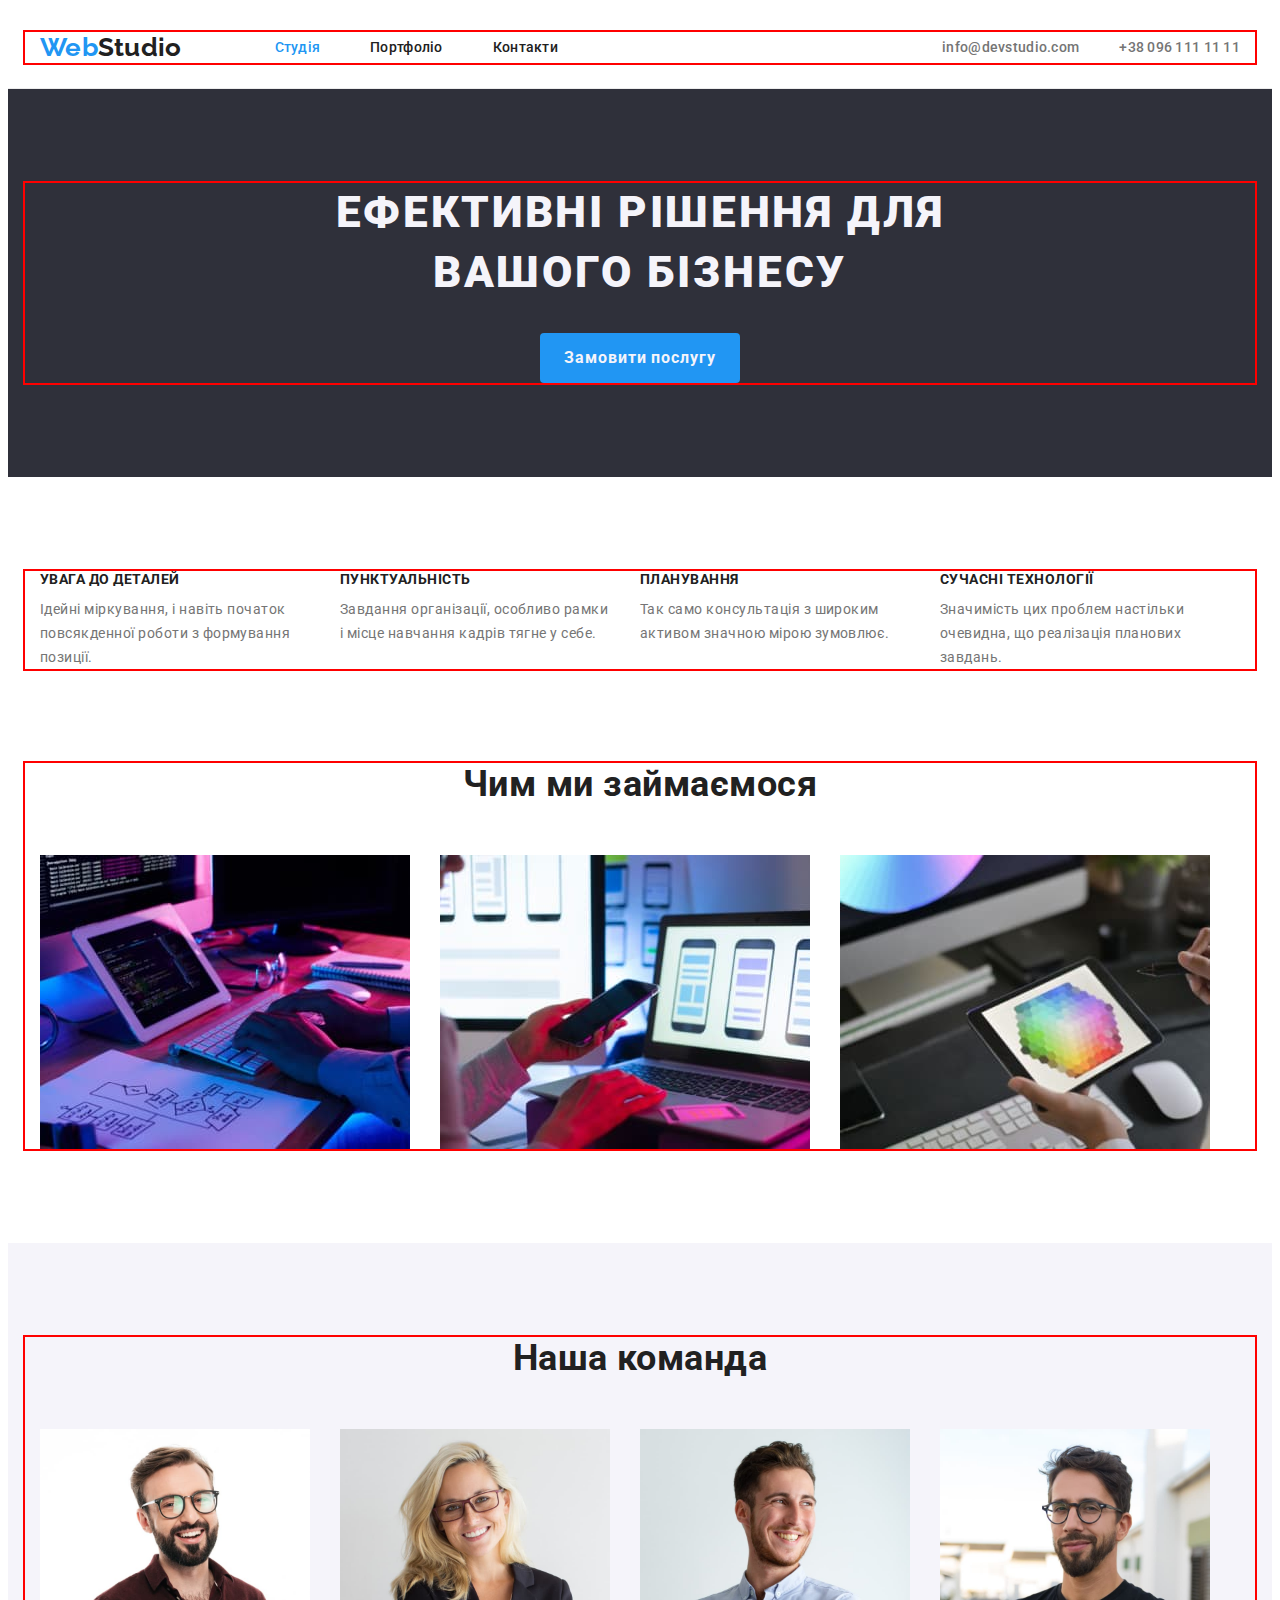
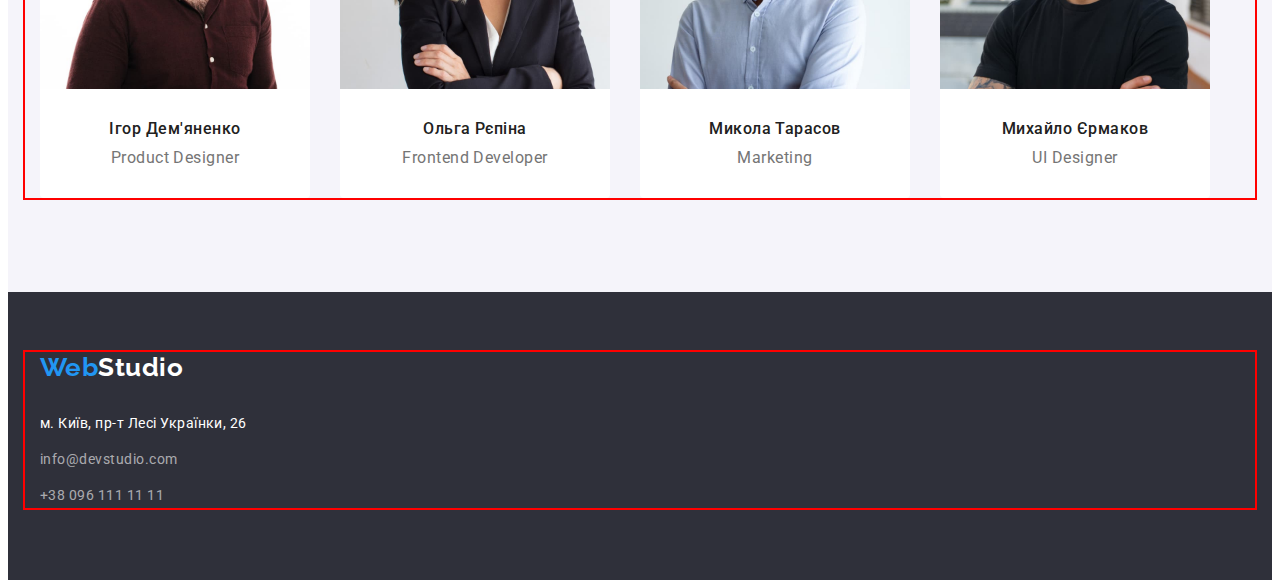
<file: index.html>
<!DOCTYPE html>
<html lang="uk">
<head>
    <meta charset="UTF-8">
    <meta http-equiv="X-UA-Compatible" content="IE=edge">
    <meta name="viewport" content="width=device-width, initial-scale=1.0">
    <link rel="preconnect" href="https://fonts.googleapis.com"> 
    <link rel="preconnect" href="https://fonts.gstatic.com" crossorigin> 
    <link href="https://fonts.googleapis.com/css2?family=Raleway:wght@700&family=Roboto:wght@400;500;700;900&display=swap" rel="stylesheet">
    <link rel="stylesheet" href="https://cdnjs.cloudflare.com/ajax/libs/modern-normalize/1.1.0/modern-normalize.min.css" integrity="sha512-wpPYUAdjBVSE4KJnH1VR1HeZfpl1ub8YT/NKx4PuQ5NmX2tKuGu6U/JRp5y+Y8XG2tV+wKQpNHVUX03MfMFn9Q==" crossorigin="anonymous" referrerpolicy="no-referrer" />
    <link rel="stylesheet" href="./css/styles.css">
    <title>Студія</title>
</head>
<body>
    <header class = "heder">
        <div class = "container heder-container">
        <a class = "logo-link" href="/index.html">Web<span class="logo-header">Studio</span></a>
<nav class = "navigation">
    <ul class = "list heder-nav">
        <li class="nav-linc"><a class ="heder-nav-linc current" href ="">Студія</a></li>
        <li class="nav-linc"><a class ="heder-nav-linc" href ="./portfolio.html">Портфоліо</a></li>
        <li class="nav-linc"><a class ="heder-nav-linc" href ="">Контакти</a></li>
    </ul>
</nav>     
        <a class ="heder-nav-contact" href ="mailto:info@devstudio.com">info@devstudio.com</a>
        <a class ="heder-nav-contact" href ="tel:+380961111111">+38 096 111 11 11</a>
        </div>
    </header>
    <main>
<section class="section main-color-blok">
            <div class="container">
            <h1 class="main-text">EФЕКТИВНІ РІШЕННЯ ДЛЯ<br>ВАШОГО БІЗНЕСУ</h1>
            <button class = "main-btn" type="button">Замовити послугу</button>
            </div>
</section>
<section class="section benefits">
    <div class="container">
        <h2 class="hide">Наші переваги</h2>
    <ul class = "list benefits-list">
        <li class="benefits-items">
            <h3 class="main-benefits">УВАГА ДО ДЕТАЛЕЙ</h3>
            <p class="main-benefits-description">Ідейні міркування, і навіть початок повсякденної роботи з формування позиції.</p>
        </li>
        <li class="benefits-items">
            <h3 class="main-benefits">ПУНКТУАЛЬНІСТЬ</h3>
            <p class="main-benefits-description">Завдання організації, особливо рамки і місце навчання кадрів тягне у себе.</p>
        </li>
        <li class="benefits-items">
            <h3 class="main-benefits">ПЛАНУВАННЯ</h3>
            <p class="main-benefits-description">Так само консультація з широким активом значною мірою зумовлює.</p>
        </li>
        <li class="benefits-items">
            <h3 class="main-benefits">СУЧАСНІ ТЕХНОЛОГІЇ</h3>
            <p class="main-benefits-description">Значимість цих проблем настільки очевидна, що реалізація планових завдань.</p>
        </li>
    </ul>
</section>
<section class="main">
    <div class="container">
        <h2 class="main-titles">Чим ми займаємося</h2>
    <ul class = "list main-title-list">
            <li class="main-list-img">
                <img src="images/pic1.jpg" alt="Напісання сайту" width="370">
            </li>
            <li class="main-list-img"> 
                <img src="images/pic2.jpg" alt="Адаптація" width="370">
            </li>
            <li class="main-list-img">
                <img src="images/pic3.jpg" alt="Послуги дізайнера" width="370">
            </li>
    </ul>
    </div>
</section>
        <section class="section team">
        <div class="container">
        <h2 class="main-titles">Наша команда</h2>
        <ul class = "list team-list">
             <li class="team-img-dskpn">
                <img src="images/demyanenko.jpg" alt="Дізайнер розробник" width="270">
            <div class="team-img-bbox">
                <h3 class="team-name">Ігор Дем'яненко</h3>
                <p class ="time-profession" lang="en">Product Designer</p>
        </div>
            </li>
             <li class="team-img-dskpn">
                <img src="images/repina.jpg" alt="Фронтенд розробник" width="270">
        <div class="team-img-bbox">
                <h3 class="team-name">Ольга Рєпіна</h3>
                <p class ="time-profession" lang="en">Frontend Developer</p>
        </div>
            </li>
             <li class="team-img-dskpn">
                <img src="images/tarasov.jpg" alt="Маркетолог" width="270">
            <div class="team-img-bbox"> 
                <h3 class="team-name">Микола Тарасов</h3>
                <p class ="time-profession" lang="en">Marketing</p>
            </div>   
            </li>
             <li>
                <img src="images/ermakov.jpg" alt="Дізайнер з графіки" width="270">
            <div class="team-img-bbox">   
                <h3 class="team-name">Михайло Єрмаков</h3>
                <p class ="time-profession" lang="en">UI Designer</p>
            </div>
            </li>
        </ul>
    </div>
    </section>
</main>
<footer class="footer">
<div class="container">
    <a class="logo-link" href="/index.html">Web<span class="logo-footer">Studio</span></a>
<ul class="list footer-list">
    <li class="footer-adress"> м. Київ, пр-т Лесі Українки, 26</li>
    <li class="footer-adress"><a class ="footer-contact" href="">info@devstudio.com</a></li>
    <li class="footer-adress"><a class ="footer-contact" href="">+38 096 111 11 11</a></li>
</ul>
</div>
</footer>
</body>
</html>
</file>
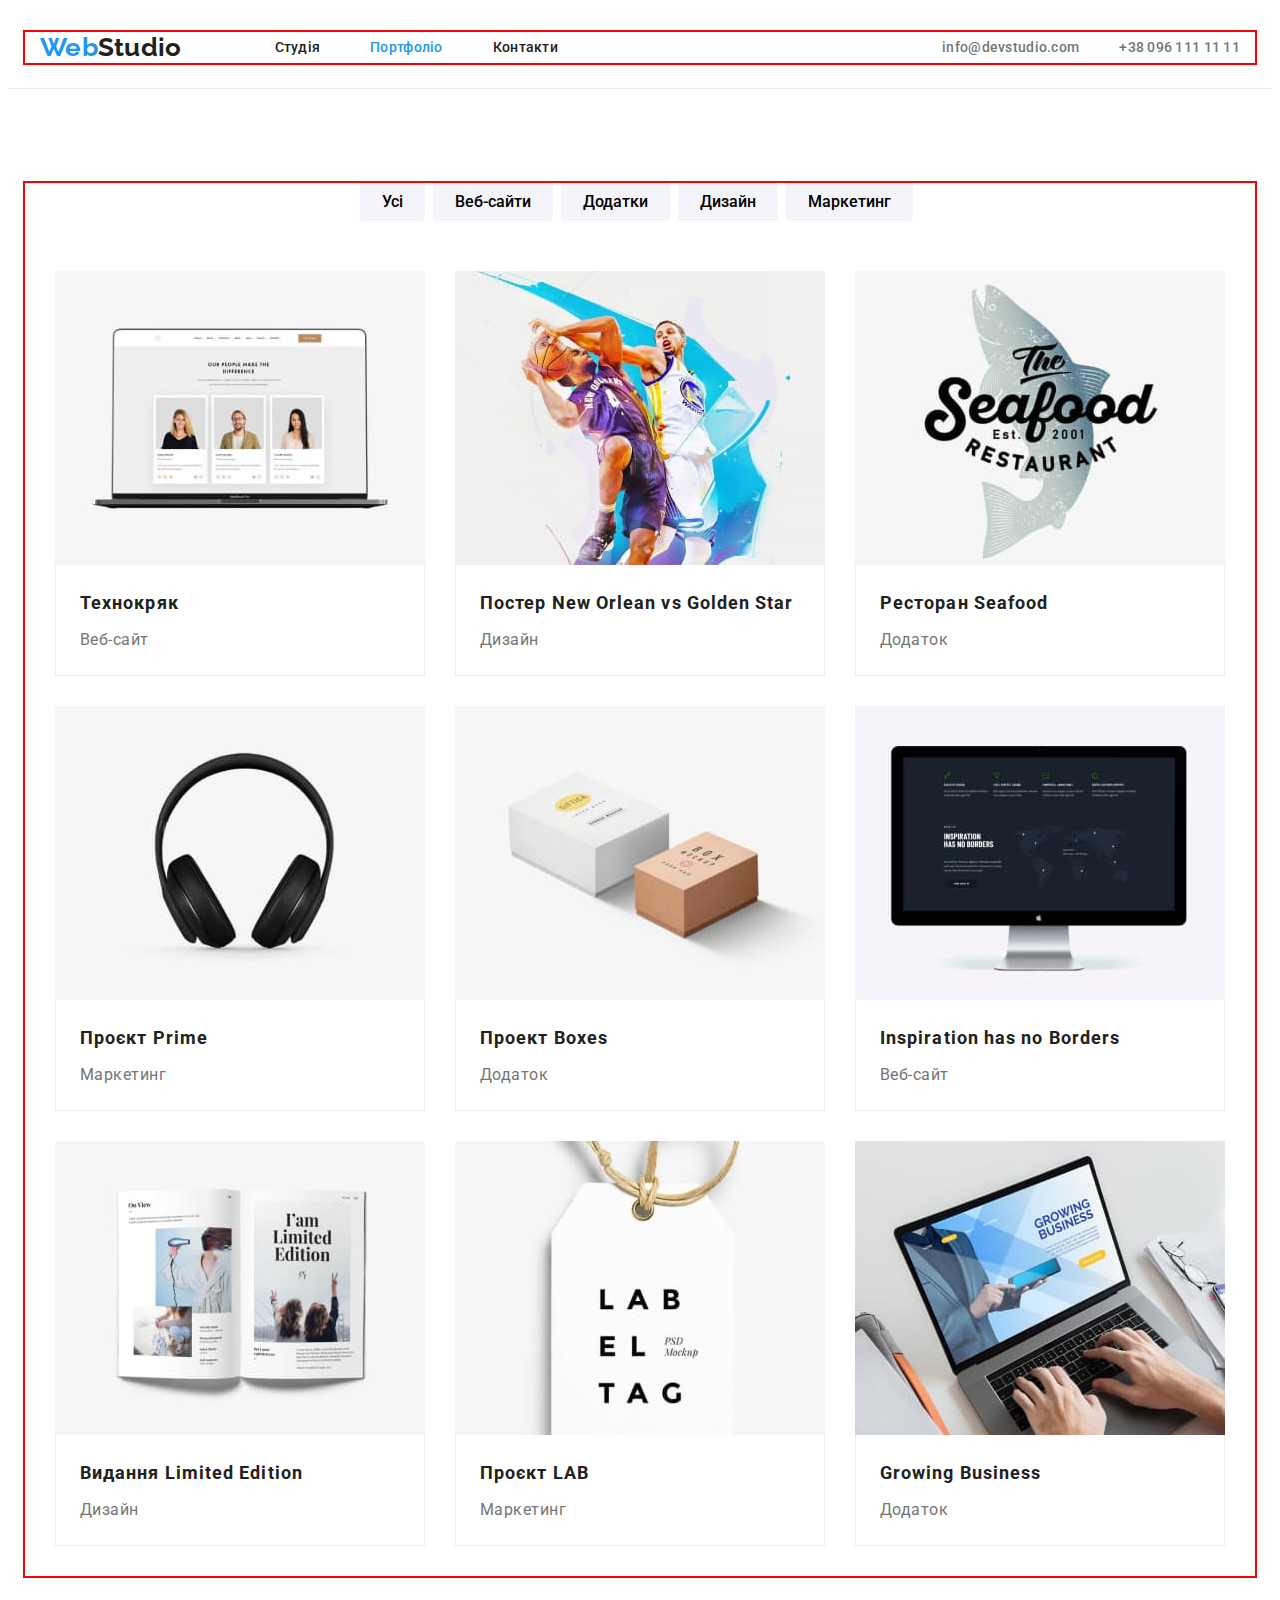
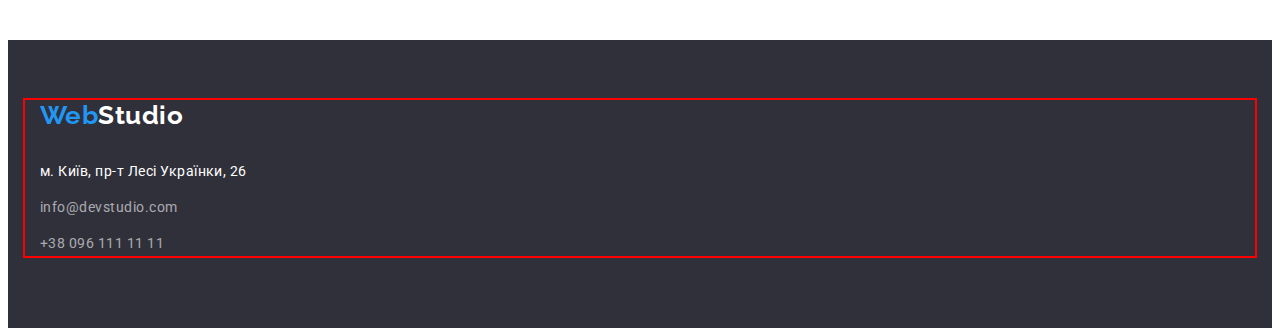
<file: portfolio.html>
<!DOCTYPE html>
<html lang="uk">
<head>
    <meta charset="UTF-8">
    <meta http-equiv="X-UA-Compatible" content="IE=edge">
    <meta name="viewport" content="width=device-width, initial-scale=1.0">
    <link rel="preconnect" href="https://fonts.googleapis.com"> 
    <link rel="preconnect" href="https://fonts.gstatic.com" crossorigin> 
    <link href="https://fonts.googleapis.com/css2?family=Raleway:wght@700&family=Roboto:wght@400;500;700;900&display=swap" rel="stylesheet">
    <link rel="stylesheet" href="https://cdnjs.cloudflare.com/ajax/libs/modern-normalize/1.1.0/modern-normalize.min.css" integrity="sha512-wpPYUAdjBVSE4KJnH1VR1HeZfpl1ub8YT/NKx4PuQ5NmX2tKuGu6U/JRp5y+Y8XG2tV+wKQpNHVUX03MfMFn9Q==" crossorigin="anonymous" referrerpolicy="no-referrer" />
    <link rel="stylesheet" href="./css/styles.css">
    <title>Портфоліо</title>
</head>
<body>
    <header class = "heder">
        <div class = "container heder-container">
        <a class = "logo-link" href="/index.html">Web<span class="logo-header">Studio</span></a>
<nav class = "navigation">
    <ul class = "list heder-nav">
        <li class="nav-linc"><a class ="heder-nav-linc " href ="./index.html">Студія</a></li>
        <li class="nav-linc"><a class ="heder-nav-linc current" href ="">Портфоліо</a></li>
        <li class="nav-linc"><a class ="heder-nav-linc" href ="">Контакти</a></li>
    </ul>
</nav>     
        <a class ="heder-nav-contact" href ="mailto:info@devstudio.com">info@devstudio.com</a>
        <a class ="heder-nav-contact" href ="tel:+380961111111">+38 096 111 11 11</a>
        </div>
    </header>
    <main>
        <section class="section prf-buttoms"><h1 class="hide">Portfolio</h1>
    <div class="container">
            <ul class = "list prf-btm-container">
                <li><button class= "portfolio-btn" type="button">Усі</button></li>
                <li><button class= "portfolio-btn" type="button">Веб-сайти</button></li>
                <li><button class= "portfolio-btn" type="button">Додатки</button></li>
                <li><button class= "portfolio-btn" type="button">Дизайн</button></li>
                <li><button class= "portfolio-btn" type="button">Маркетинг</button></li>
            </ul>
            <ul class = "list img-title-wrap">
                <li class="portfolio-img">
                <img src="images/portfoliotechnokrjak.jpg" alt="Команда" width="370">
            <div class="portfolio-bbox">
                <h3 class="portfolio-img-name">Технокряк</h3>
                <p class="portfolio-img-description">Веб-сайт</p>
            </div>
                </li>
                <li class="portfolio-img">
                    <img src="images/portfolioposter.jpg" alt="Баскетболіст" width="370">
            <div class="portfolio-bbox">
                    <h3 class="portfolio-img-name">Постер New Orlean vs Golden Star</h3>
                    <p class="portfolio-img-description">Дизайн</p>
            </div>
                </li>
                <li class="portfolio-img">
                    <img src="images/portfoliorestoran.jpg" alt="Баскетболіст" width="370">
            <div class="portfolio-bbox">
                    <h3 class="portfolio-img-name">Ресторан Seafood</h3>
                    <p class="portfolio-img-description">Додаток</p>
            </div>
                </li>
                <li class="portfolio-img">
                    <img src="images/portfolioproektprime.jpg" alt="Навушники" width="370">
            <div class="portfolio-bbox">
                    <h3 class="portfolio-img-name">Проєкт Prime</h3>
                    <p class="portfolio-img-description">Маркетинг</p>
            </div>
                </li>
                <li class="portfolio-img">
                    <img src="images/portfolioproeckboxes.jpg" alt="Коробки" width="370">
            <div class="portfolio-bbox">
                    <h3 class="portfolio-img-name">Проект Boxes</h3>
                    <p class="portfolio-img-description">Додаток</p>
            </div>
                </li>
                <li class="portfolio-img">
                    <img src="images/portfolioinspirationnjboards.jpg" alt="Монітор" width="370">
            <div class="portfolio-bbox">
                    <h3 class="portfolio-img-name" lang="en">Inspiration has no Borders</h3>
                    <p class="portfolio-img-description">Веб-сайт</p>
            </div>
                </li>
                <li class="portfolio-img">
                    <img src="images/portfoliolimitedediction.jpg" alt="Книга" width="370">
            <div class="portfolio-bbox">
                    <h3 class="portfolio-img-name">Видання Limited Edition</h3>
                    <p class="portfolio-img-description">Дизайн</p>
            </div>
                </li>
                <li class="portfolio-img">
                    <img src="images/portfolioproectlab.jpg" alt="Фотокартка" width="370">
            <div class="portfolio-bbox">
                    <h3 class="portfolio-img-name">Проєкт LAB</h3>
                    <p class="portfolio-img-description">Маркетинг</p>
            </div>
                </li>
                <li class="portfolio-img">
                    <img src="images/portfoliogrowingbusiness.jpg" alt="Ноутбук" width="370">
            <div class="portfolio-bbox">
                    <h3 class="portfolio-img-name" lang="en">Growing Business</h3>
                    <p class="portfolio-img-description">Додаток</p>
            </div>
                </li>
            </ul>
        </div>
    </div>
        </section>
    </main>
    <footer class="footer">
        <div class="container">
            <a class="logo-link" href="/index.html">Web<span class="logo-footer">Studio</span></a>
        <ul class="list footer-list">
            <li class="footer-adress"> м. Київ, пр-т Лесі Українки, 26</li>
            <li class="footer-adress"><a class ="footer-contact" href="">info@devstudio.com</a></li>
            <li class="footer-adress"><a class ="footer-contact" href="">+38 096 111 11 11</a></li>
        </ul>
        </div>
        </footer>
</body>
</html>
</file>
<file: css/styles.css>
:root {
--text-color: #757575;
    --title-text-color: #212121;
    --accent-color: #2196F3;
    --btm-prt-main-color: #F5F4FA;
    --bg-color-footer:#2F303A;
    --body-bg-color: #FFFFFF;
}
body {
    font-family: 'Roboto', sans-serif;
    color: var(--text-color);
    background: var(--body-bg-color);
    letter-spacing: 0.03em;   
}

h1, 
h2, 
h3, 
h4, 
h5, 
h6, 
p { 
    margin: 0;
}

ul {
    list-style: none;  
    margin: 0;
    padding: 0;
}
img {
    display: block;
}

.container {
    width: 1200px;
    padding-left: 15px;
    padding-right: 15px;
    margin: 0 auto;
    outline: 2px solid red;
}

header {
    font-weight: 500;
    font-size: 14px;
    line-height: 1.4238;
    letter-spacing: 0.02em;
    padding-top: 24px;
    padding-bottom: 25px;
    border-bottom: 1px solid #ECECEC; 
}

.section {
    padding-top: 94px;
    padding-bottom: 94px;
}

.logo-link {
    font-family: 'Raleway', sans-serif;
    font-weight: 700;
    font-size: 26px;
    line-height: 1.1923;
    color: var(--accent-color);
    text-decoration: none;
    margin-right: 93px;
}  

.logo-header {
    font-family: 'Raleway';
    font-weight: 700;
    font-size: 26px;
    line-height: 1.1923;
    color: var(--title-text-color);
    text-decoration: none;
}

.heder-container {
    display: flex;
    align-items: center;
}

.heder-nav {
    list-style: none;
    display: flex;
}
.heder-nav-linc {
    font-weight: 500;
    font-size: 14px;
    line-height: 1.1429;
    letter-spacing: 0.02em;
    color: var(--title-text-color);
    text-decoration: none;
}
.nav-linc {
    margin-right: 50px; 
}

.heder-nav-linc.current{
    color: var(--accent-color);
}
.heder-nav-linc:hover,
.heder-nav-linc:focus {
    color: var(--accent-color);

}
.heder-nav-contact {
    text-decoration: none;
    color: var(--text-color);
    margin-left: 40px;
}
.heder-nav-contact:hover,
.heder-nav-contact:focus {
    color: var(--accent-color);
}

.navigation {
    margin-right: auto;
}
.list {
    list-style: none;
    margin: 0;
    margin: 0;
}
.hide {
    border: 0;
    clip: rect(1px, 1px, 1px, 1px);
    clip: inset (50%);
    height: 1px;
    margin: -1px;
    overflow: hidden;
    padding: 0;
    position: absolute;
    width: 1px;
}

.main-color-blok {
    background: #2F303A;
    /* padding-top: 200px;
    padding-bottom: 210px; */
}
.main-text {
    font-weight: 900;
    font-size: 44px;
    line-height: 1.3636;
    text-align: center;
    letter-spacing: 0.06em;
    text-transform: uppercase;
    color: var(--btm-prt-main-color);
    margin-bottom: 30px;
}
.main-btn {
    min-width: 200px;
    height: 50px;
    font-family: inherit;
    font-weight: 700;
    font-size: 16px;
    line-height: 1.8750;
    letter-spacing: 0.06em;
    color: var(--btm-prt-main-color);
    background: var(--accent-color);
    border-radius: 4px;
    border: none;
    cursor: pointer;
    display: block;
    margin: 0 auto;
}
.benefits-list {
    display: flex;
    /* gap: 30px;  */
}
.benefits-items {
    margin-right: 30px;
}

.main {
    padding-bottom: 94px;
}
.main-benefits {
    font-weight: 700;
    font-size: 14px;
    line-height: 1.1428;
    text-transform: uppercase;
    color: var(--title-text-color);
}
.main-benefits-description {
    width: 270px;
    font-size: 14px;
    line-height: 1.7143;
    color: var(--text-color);
    margin-top: 10px;   
}
.main-titles {
    font-weight: 700;
    font-size: 36px;
    line-height: 1.1667;
    text-align: center;
    color: var(--title-text-color);
    margin-bottom: 50px;
}
.main-title-list {
    width: 370px;
    display: flex;
}
.main-list-img {
    margin-right: 30px;
}

.team {
    background-color: var(--btm-prt-main-color);
}
.team-list {
    width: 270px;
    display: flex;
}
.team-name {
    font-weight: 500;
    font-size: 16px;
    line-height: 1.1875;
    color: var(--title-text-color);
    margin-bottom: 10px;
}
.team-img-dskpn {
margin-right: 30px;
}
.team-img-bbox {
    text-align: center;
    padding: 30px;
    border-right: 1px solid transparent;
    border-bottom: 1px solid transparent;
    border-left: 1px solid transparent;
    background: #FFFFFF;
    border-radius: 0px 0px 4px 4px;    
}
.time-profession {
    font-size: 16px;
    line-height: 1.1875;
    color: var(--text-color);
}

footer {
    font-weight: 400;
    font-size: 14px;
    line-height: 1.1428;
    background-color:var(--bg-color-footer); 
}
.logo-footer {
    color: #FFFFFF;
}
.footer-list {
    margin-top: 28px;
}
.footer {
    padding-top: 60px;
    padding-bottom: 60px;
    font-size: 14px;
    line-height: 1.7142;
    color: #FFFFFF;
}
.footer-adress {
    margin-bottom: 12px;
}
.footer-contact {
    display: block;
    text-decoration: none;
    font-weight: 400;
    font-size: 14px;
    line-height: 1.7142;
    color: rgba(255, 255, 255, 0.6);
}
.footer-contact:hover,
.footer-contact:focus {
    color: var(--accent-color);
}

            /*     Page PORTFOLIO    */

.main-prf {
    background-color: var(--body-bg-color);
}
.portfolio-img-name {
    font-weight: 700;
    font-size: 18px;
    line-height: 2.000;
    letter-spacing: 0.06em;
    color: var(--title-text-color);
}
.portfolio-img-description {
    font-size: 16px;
    line-height: 1.8750;
    color: var(--text-color);
    padding-top: 4px;
}
.portfolio-btn {
    font-family: inherit;
    background-color: var(--btm-prt-main-color);
    font-weight: 500;
    font-size: 16px;
    line-height: 1.625;
    border-radius: 4px;
    border: none;
    cursor: pointer;
    padding: 6px 22px;
    display: block;
    margin-right: 8px;
    margin-bottom: 50px;
}
.portfolio-btn:hover, 
.portfolio-btn:focus {
    color: var(--btm-prt-main-color);
    background: var(--accent-color);
}
.prf-btm-container {
    display: flex;
    justify-content: center;
    flex-wrap: wrap;
}
.img-title-wrap {
    display: flex;
    justify-content: center;
    flex-wrap: wrap;
    margin-bottom: -30px;
    /* gap: 20px; */
}
.portfolio-img {
    margin-bottom: 30px;
    width: 370px;
    margin-right: 30px;
}
.portfolio-img:nth-child(3n) {
    margin-right: 0;
}
.portfolio-bbox {
    padding: 20px 24px;
    border-bottom: 1px solid rgba(238, 238, 238, 1);
    border-left: 1px solid rgba(238, 238, 238, 1);
    border-right: 1px solid rgba(238, 238, 238, 1);
}
</file>
